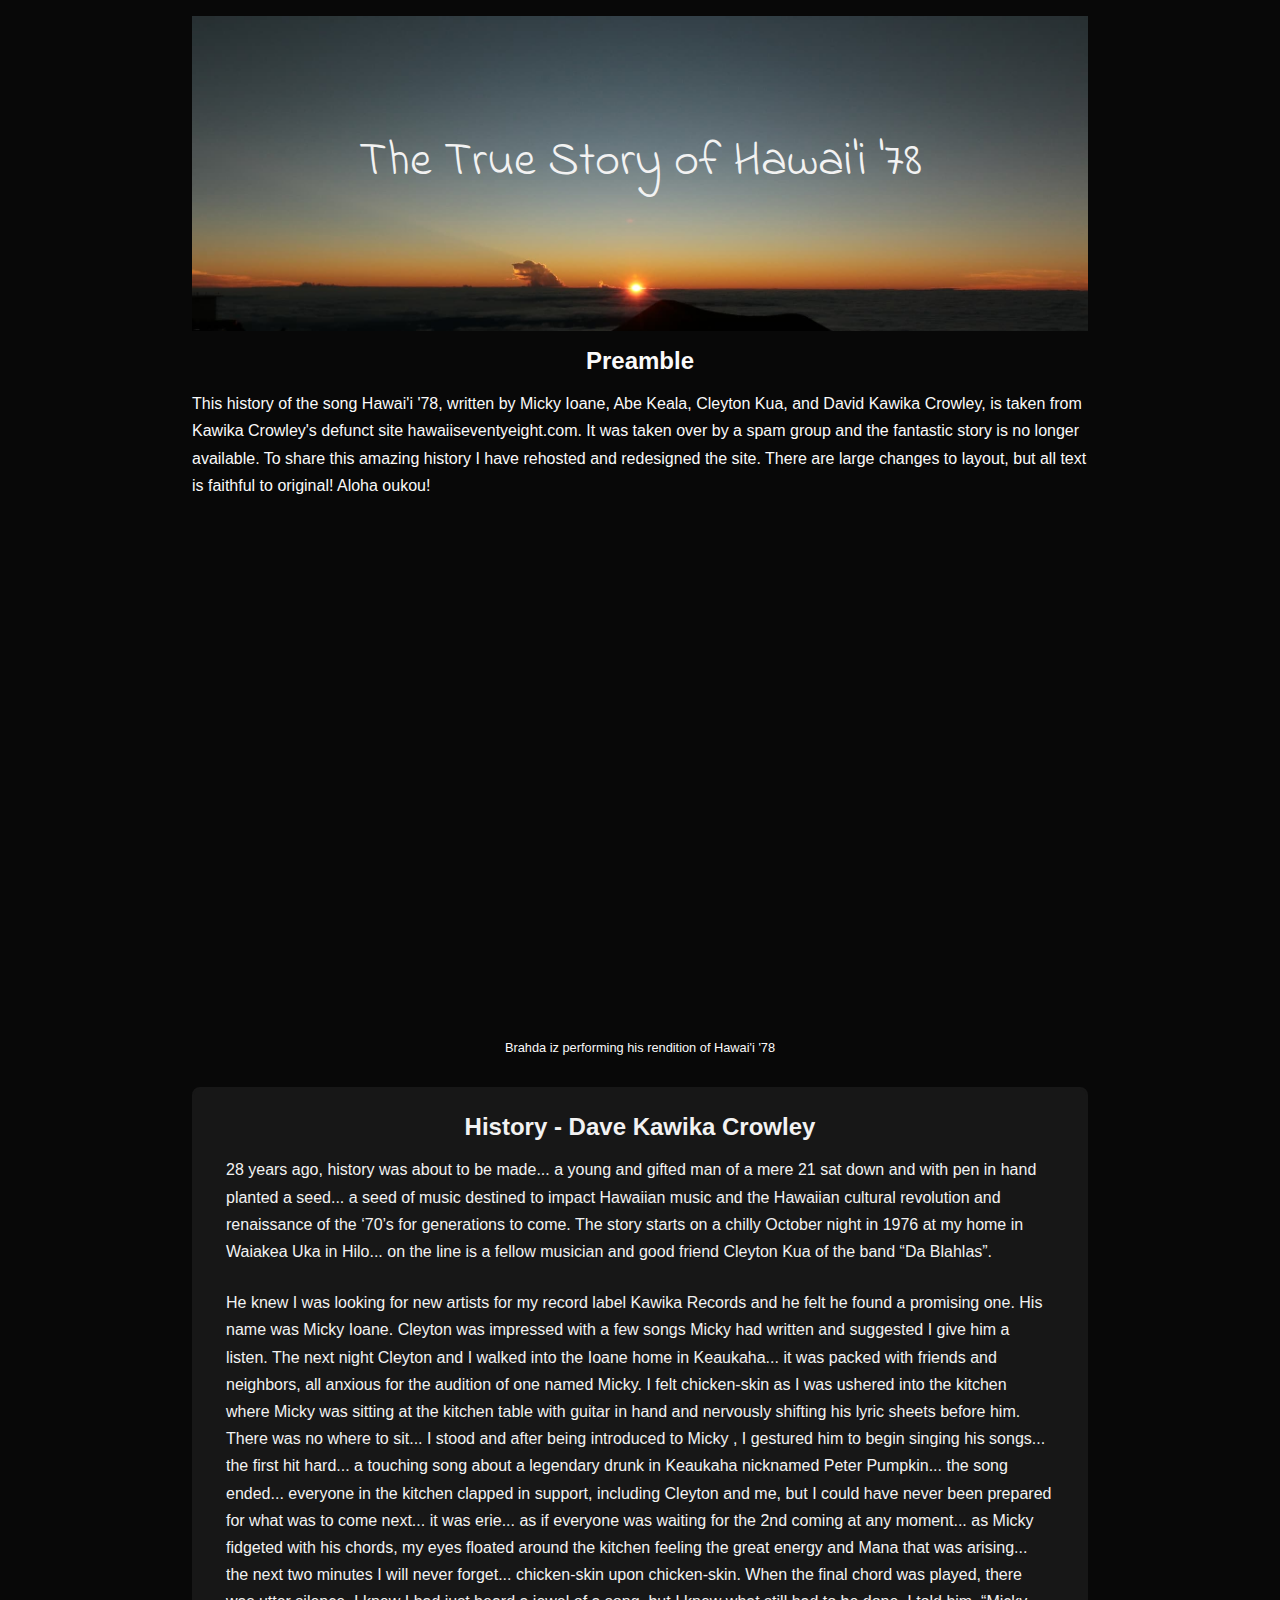
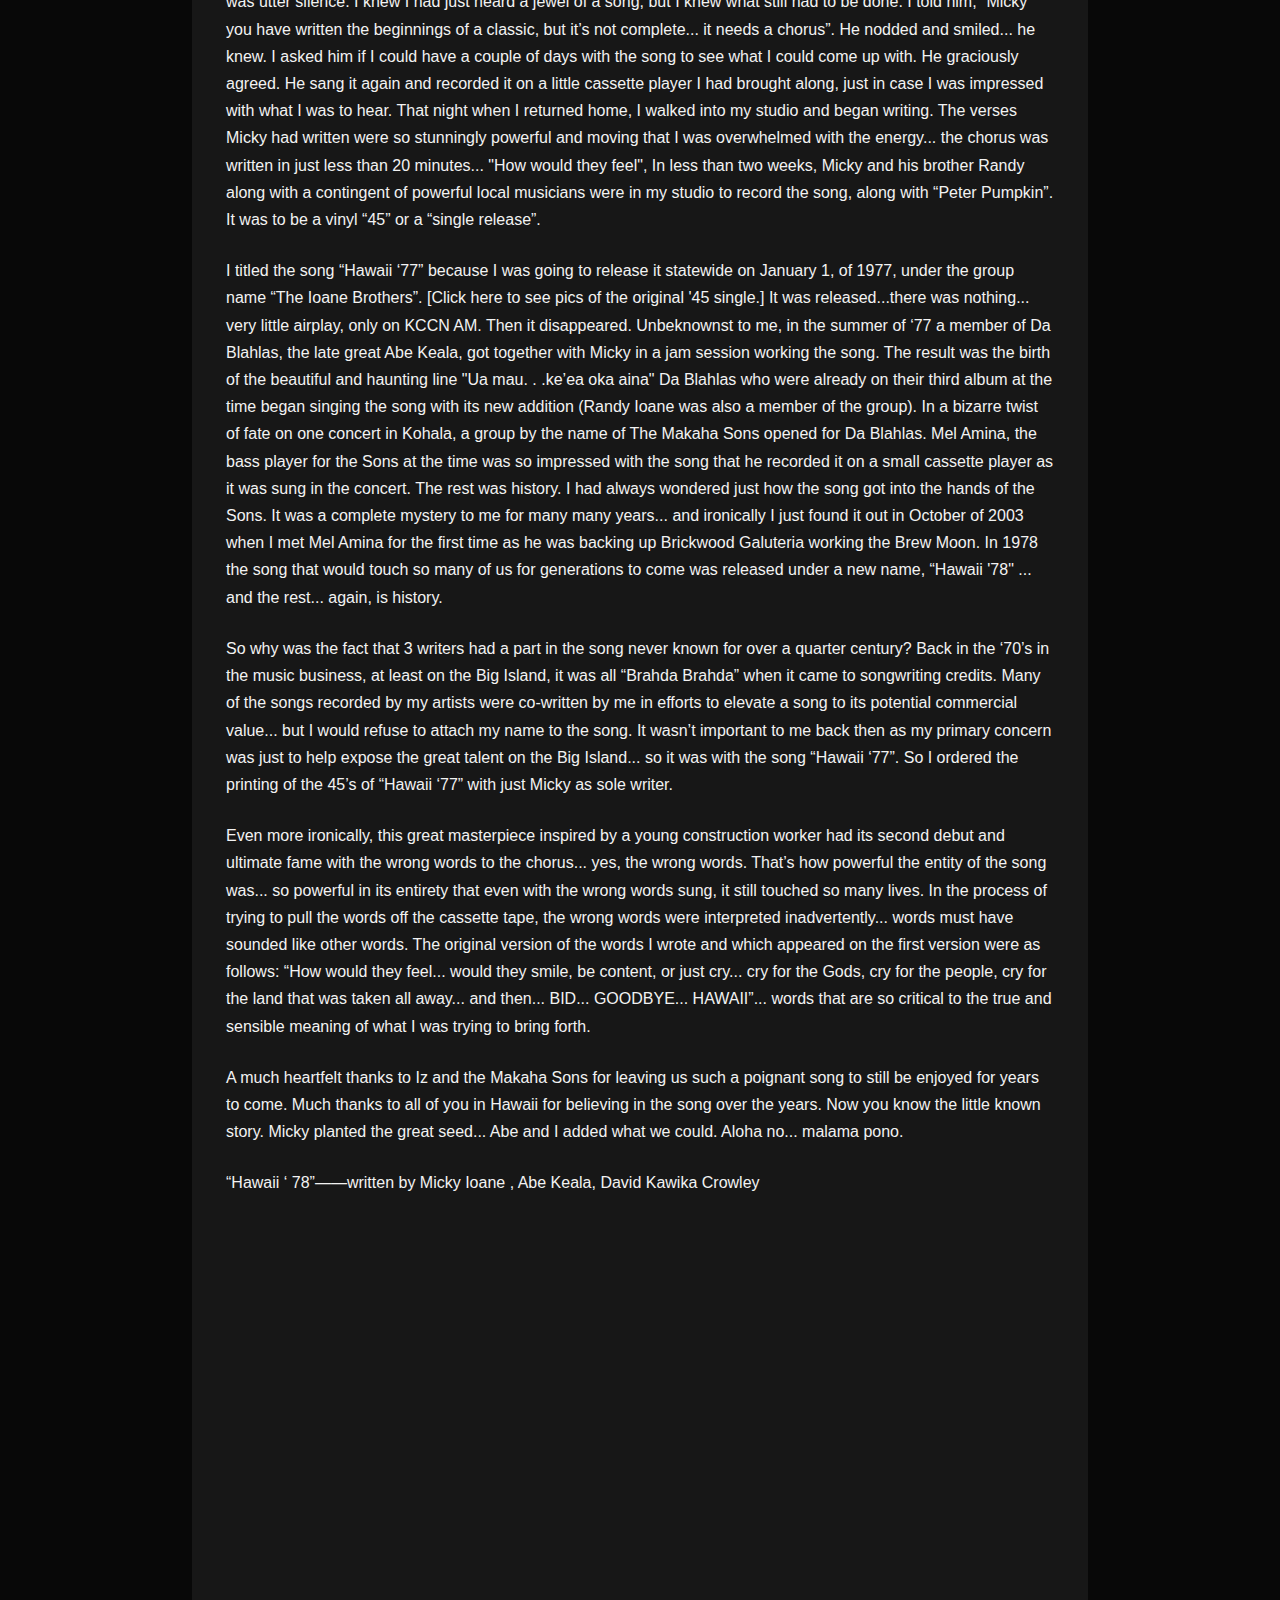
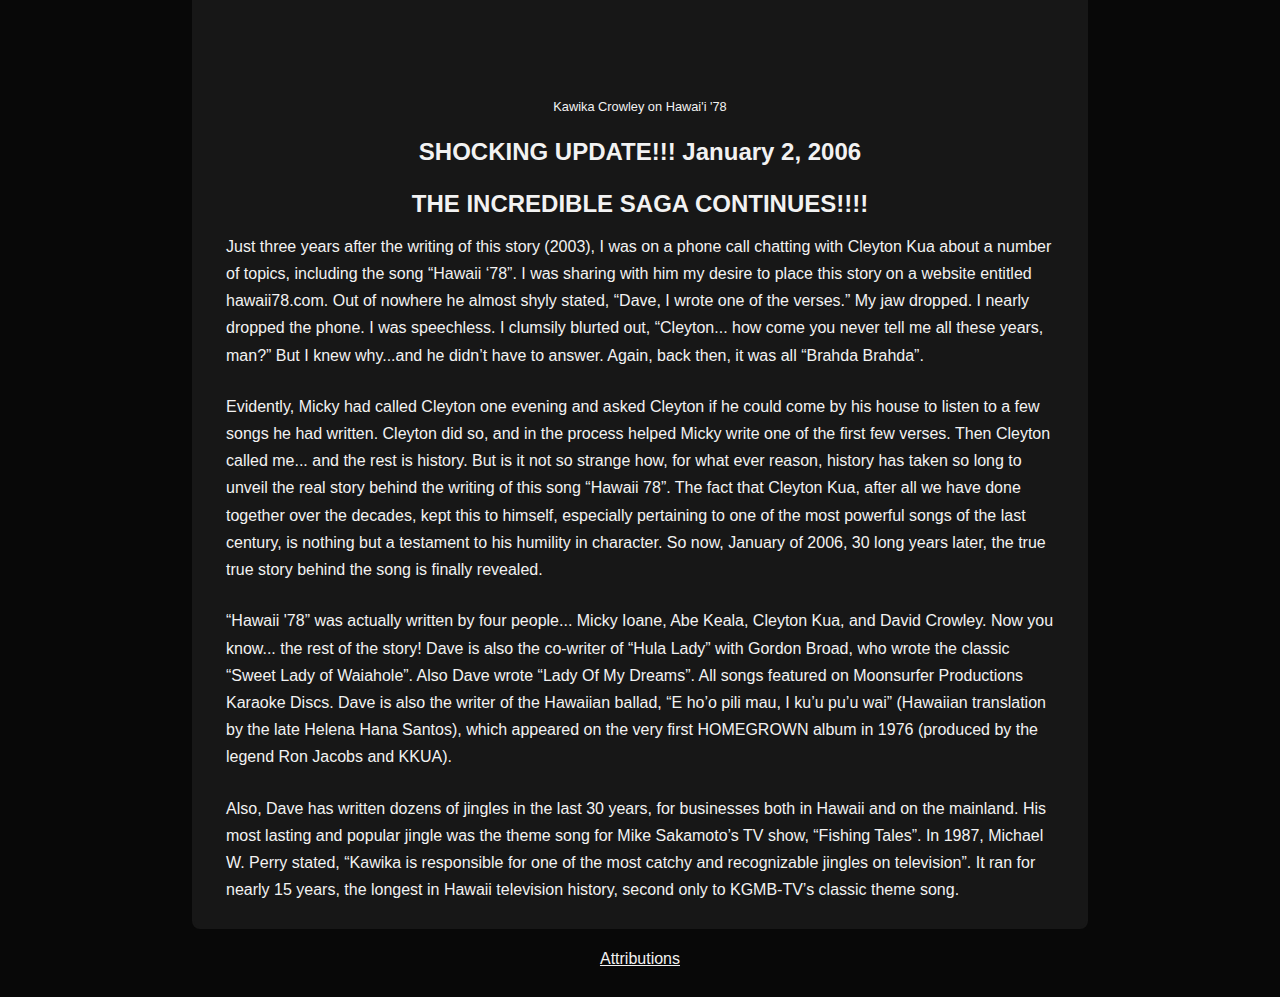
<file: index.html>
<!DOCTYPE html>
<meta charset="UTF-8">

<html>

<head>
    <title>The True Story of Hawai'i '78</title>
    <link rel="stylesheet" type="text/css" href="index.css">
    <link href="https://fonts.googleapis.com/css?family=Indie+Flower" rel="stylesheet">
    <meta content="width=device-width, initial-scale=1" name="viewport">
</head>

<body>

    <a href="/" id="header-link">
        <div id="header">
            <h1>The True Story of Hawai'i '78</h1>
        </div>
    </a>

    <div id="preamble">

        <h2>
            Preamble
        </h2>

        <p>This history of the song Hawai'i '78, written by Micky Ioane, Abe Keala, Cleyton Kua, and David Kawika
            Crowley, is taken from Kawika Crowley's defunct site hawaiiseventyeight.com. It was taken over by a spam
            group and the fantastic story is no longer available. To share this amazing history I have rehosted and
            redesigned the site. There are large changes to layout, but all text is faithful to original! Aloha oukou!
        </p>


        <div id="video">
            <div id="video_container">
                <iframe src="https://www.youtube-nocookie.com/embed/qyQGn6E3Lcg" frameborder="0"
                    allow="accelerometer; autoplay; encrypted-media; gyroscope; picture-in-picture"
                    allowfullscreen></iframe>
            </div>

            <p id="video_description">Brahda iz performing his rendition of Hawai'i '78</p>
        </div>


    </div>



    <div id="history">

        <div id="text_container">
            <h2>History - Dave Kawika Crowley</h2>

            <p>28 years ago, history was about to be made... a young and gifted man of a mere 21 sat down and with pen
                in
                hand planted a seed... a seed of music destined to impact Hawaiian music and the Hawaiian cultural
                revolution and renaissance of the ‘70’s for generations to come. The story starts on a chilly October
                night
                in 1976 at my home in Waiakea Uka in Hilo... on the line is a fellow musician and good friend Cleyton
                Kua of
                the band “Da Blahlas”.</p>

            <p>He knew I was looking for new artists for my record label Kawika Records and he felt he found a promising
                one. His name was Micky Ioane. Cleyton was impressed with a few songs Micky had written and suggested I
                give
                him a listen. The next night Cleyton and I walked into the Ioane home in Keaukaha... it was packed with
                friends and neighbors, all anxious for the audition of one named Micky. I felt chicken-skin as I was
                ushered
                into the kitchen where Micky was sitting at the kitchen table with guitar in hand and nervously shifting
                his
                lyric sheets before him. There was no where to sit... I stood and after being introduced to Micky , I
                gestured him to begin singing his songs... the first hit hard... a touching song about a legendary drunk
                in
                Keaukaha nicknamed Peter Pumpkin... the song ended... everyone in the kitchen clapped in support,
                including
                Cleyton and me, but I could have never been prepared for what was to come next... it was erie... as if
                everyone was waiting for the 2nd coming at any moment... as Micky fidgeted with his chords, my eyes
                floated
                around the kitchen feeling the great energy and Mana that was arising... the next two minutes I will
                never
                forget... chicken-skin upon chicken-skin. When the final chord was played, there was utter silence. I
                knew I
                had just heard a jewel of a song, but I knew what still had to be done. I told him, “Micky you have
                written
                the beginnings of a classic, but it’s not complete... it needs a chorus”. He nodded and smiled... he
                knew. I
                asked him if I could have a couple of days with the song to see what I could come up with. He graciously
                agreed. He sang it again and recorded it on a little cassette player I had brought along, just in case I
                was
                impressed with what I was to hear. That night when I returned home, I walked into my studio and began
                writing. The verses Micky had written were so stunningly powerful and moving that I was overwhelmed with
                the
                energy... the chorus was written in just less than 20 minutes... "How would they feel", In less than two
                weeks, Micky and his brother Randy along with a contingent of powerful local musicians were in my studio
                to
                record the song, along with “Peter Pumpkin”. It was to be a vinyl “45” or a “single release”.</p>

            <p>I titled the song “Hawaii ‘77” because I was going to release it statewide on January 1, of 1977, under
                the
                group name “The Ioane Brothers”. [Click here to see pics of the original '45 single.] It was
                released...there was nothing... very little airplay, only on KCCN AM. Then it disappeared. Unbeknownst
                to
                me, in the summer of ‘77 a member of Da Blahlas, the late great Abe Keala, got together with Micky in a
                jam
                session working the song. The result was the birth of the beautiful and haunting line "Ua mau. . .ke’ea
                oka
                aina" Da Blahlas who were already on their third album at the time began singing the song with its new
                addition (Randy Ioane was also a member of the group). In a bizarre twist of fate on one concert in
                Kohala,
                a group by the name of The Makaha Sons opened for Da Blahlas. Mel Amina, the bass player for the Sons at
                the
                time was so impressed with the song that he recorded it on a small cassette player as it was sung in the
                concert. The rest was history. I had always wondered just how the song got into the hands of the Sons.
                It
                was a complete mystery to me for many many years... and ironically I just found it out in October of
                2003
                when I met Mel Amina for the first time as he was backing up Brickwood Galuteria working the Brew Moon.
                In
                1978 the song that would touch so many of us for generations to come was released under a new name,
                “Hawaii
                '78" ... and the rest... again, is history.</p>

            <p>So why was the fact that 3 writers had a part in the song never known for over a quarter century? Back in
                the
                ‘70’s in the music business, at least on the Big Island, it was all “Brahda Brahda” when it came to
                songwriting credits. Many of the songs recorded by my artists were co-written by me in efforts to
                elevate a
                song to its potential commercial value... but I would refuse to attach my name to the song. It wasn’t
                important to me back then as my primary concern was just to help expose the great talent on the Big
                Island... so it was with the song “Hawaii ‘77”. So I ordered the printing of the 45’s of “Hawaii ‘77”
                with
                just Micky as sole writer.</p>

            <p>Even more ironically, this great masterpiece inspired by a young construction worker had its second debut
                and
                ultimate fame with the wrong words to the chorus... yes, the wrong words. That’s how powerful the entity
                of
                the song was... so powerful in its entirety that even with the wrong words sung, it still touched so
                many
                lives. In the process of trying to pull the words off the cassette tape, the wrong words were
                interpreted
                inadvertently... words must have sounded like other words. The original version of the words I wrote and
                which appeared on the first version were as follows: “How would they feel... would they smile, be
                content,
                or just cry... cry for the Gods, cry for the people, cry for the land that was taken all away... and
                then...
                BID... GOODBYE... HAWAII”... words that are so critical to the true and sensible meaning of what I was
                trying to bring forth. </p>

            <p>A much heartfelt thanks to Iz and the Makaha Sons for leaving us such a poignant song to still be enjoyed
                for
                years to come. Much thanks to all of you in Hawaii for believing in the song over the years. Now you
                know
                the little known story. Micky planted the great seed... Abe and I added what we could. Aloha no...
                malama
                pono.</p>

            <p>“Hawaii ‘ 78”——written by Micky Ioane , Abe Keala, David Kawika Crowley</p>

            <div id="video">
                <div id="video_container">
                    <iframe src="https://www.youtube-nocookie.com/embed/MQKBmAJ66K0" frameborder="0"
                        allow="accelerometer; autoplay; encrypted-media; gyroscope; picture-in-picture"
                        allowfullscreen></iframe>
                </div>

                <p id="video_description">Kawika Crowley on Hawai'i '78</p>

            </div>

            <h2>SHOCKING UPDATE!!! January 2, 2006</h2>

            <h2>THE INCREDIBLE SAGA CONTINUES!!!!</h2>

            <p>Just three years after the writing of this story (2003), I was on a phone call chatting with Cleyton Kua
                about a number of topics, including the song “Hawaii ‘78”. I was sharing with him my desire to place
                this
                story on a website entitled hawaii78.com. Out of nowhere he almost shyly stated, “Dave, I wrote one of
                the
                verses.” My jaw dropped. I nearly dropped the phone. I was speechless. I clumsily blurted out,
                “Cleyton...
                how come you never tell me all these years, man?” But I knew why...and he didn’t have to answer. Again,
                back
                then, it was all “Brahda Brahda”.</p>

            <p>Evidently, Micky had called Cleyton one evening and asked Cleyton if he could come by his house to listen
                to
                a few songs he had written. Cleyton did so, and in the process helped Micky write one of the first few
                verses. Then Cleyton called me... and the rest is history. But is it not so strange how, for what ever
                reason, history has taken so long to unveil the real story behind the writing of this song “Hawaii 78”.
                The
                fact that Cleyton Kua, after all we have done together over the decades, kept this to himself,
                especially
                pertaining to one of the most powerful songs of the last century, is nothing but a testament to his
                humility
                in character. So now, January of 2006, 30 long years later, the true true story behind the song is
                finally
                revealed. </p>

            <p>“Hawaii '78” was actually written by four people... Micky Ioane, Abe Keala, Cleyton Kua, and David
                Crowley.
                Now you know... the rest of the story! Dave is also the co-writer of “Hula Lady” with Gordon Broad, who
                wrote the classic “Sweet Lady of Waiahole”. Also Dave wrote “Lady Of My Dreams”. All songs featured on
                Moonsurfer Productions Karaoke Discs. Dave is also the writer of the Hawaiian ballad, “E ho’o pili mau,
                I
                ku’u pu’u wai” (Hawaiian translation by the late Helena Hana Santos), which appeared on the very first
                HOMEGROWN album in 1976 (produced by the legend Ron Jacobs and KKUA).</p>

            <p>Also, Dave has written dozens of jingles in the last 30 years, for businesses both in Hawaii and on the
                mainland. His most lasting and popular jingle was the theme song for Mike Sakamoto’s TV show, “Fishing
                Tales”. In 1987, Michael W. Perry stated, “Kawika is responsible for one of the most catchy and
                recognizable
                jingles on television”. It ran for nearly 15 years, the longest in Hawaii television history, second
                only to
                KGMB-TV’s classic theme song.</p>
        </div>

    </div>

    <div id="attributions">
        <p><a href="./attributions.html">Attributions</a></p>
    </div>
</body>

</html>
</file>
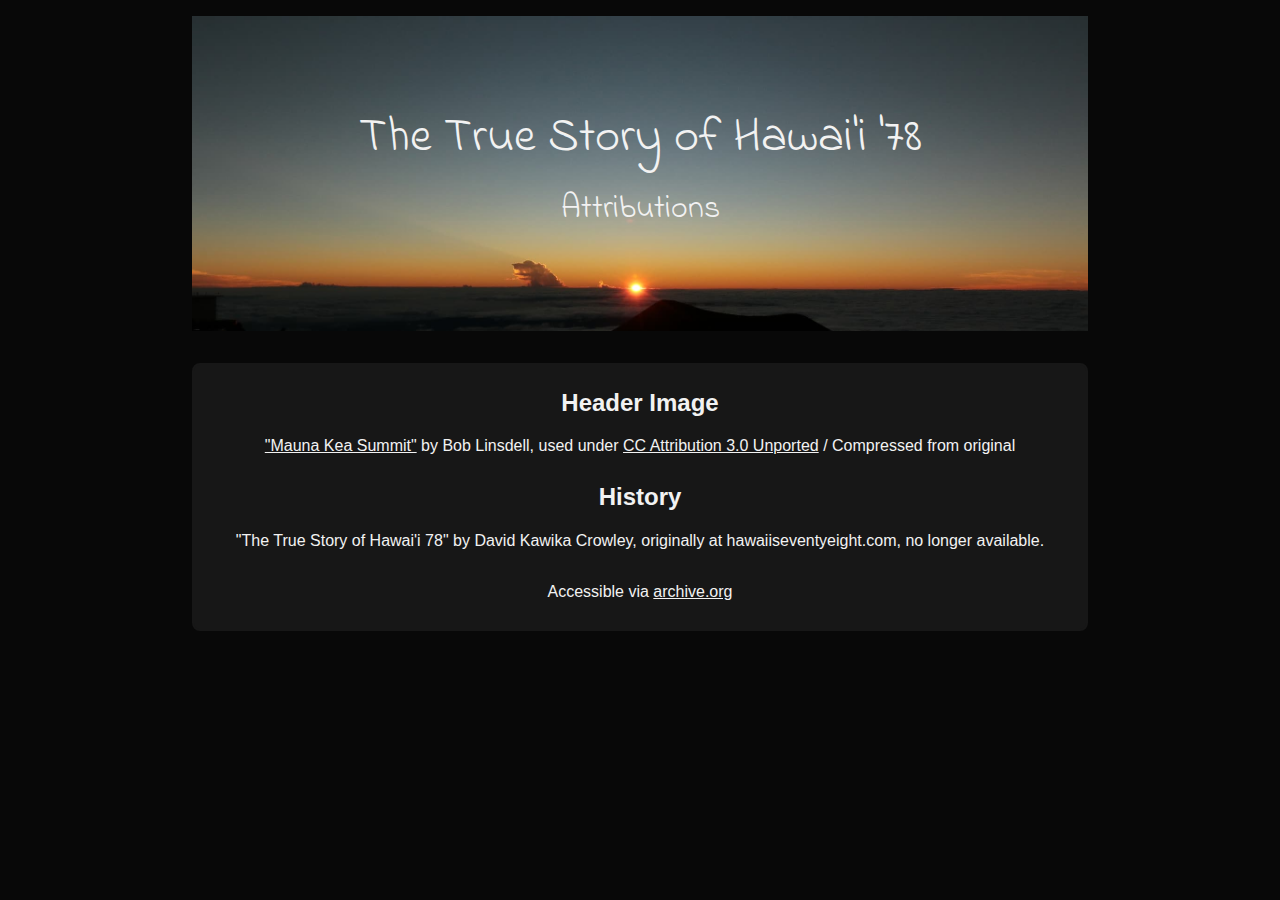
<file: attributions.html>
<!DOCTYPE html>
<meta charset="UTF-8">

<html>

<head>
    <title>The True Story of Hawai'i '78</title>
    <link rel="stylesheet" type="text/css" href="index.css">
    <link href="https://fonts.googleapis.com/css?family=Indie+Flower" rel="stylesheet">
    <meta content="width=device-width, initial-scale=1" name="viewport">
</head>

<body>

    <a href="/" id="header-link">
        <div id="header">
            <h1>The True Story of Hawai'i '78</h1>
            <h2>Attributions</h2>
        </div>
    </a>


    <div id="history">
        <div id="text_container" style="text-align:center;">
            <h2>Header Image</h2>
            <p><a href="https://commons.wikimedia.org/wiki/File:Mauna_Kea_Summit_-_panoramio_(6).jpg">"Mauna Kea
                    Summit"</a>
                by Bob Linsdell, used under
                <a href="https://creativecommons.org/licenses/by/3.0/legalcode">CC Attribution 3.0 Unported</a> /
                Compressed from original</p>

            <h2>History</h2>
            <p>"The True Story of Hawai'i 78" by David Kawika Crowley, originally at hawaiiseventyeight.com, no longer
                available.</p>
            <p>Accessible via <a
                    href="https://web.archive.org/web/20120504115042/http://www.hawaiiseventyeight.com/">archive.org</a>
            </p>
        </div>
    </div>
</body>

</html>
</file>
<file: index.css>
/* http://meyerweb.com/eric/tools/css/reset/ 
   v2.0 | 20110126
   License: none (public domain)
*/
/*********************************************************
                  Baseline CSS
**********************************************************/

html, body, div, span, applet, object, iframe,
h1, h2, h3, h4, h5, h6, p, blockquote, pre,
a, abbr, acronym, address, big, cite, code,
del, dfn, em, img, ins, kbd, q, s, samp,
small, strike, strong, sub, sup, tt, var,
b, u, i, center,
dl, dt, dd, ol, ul, li,
fieldset, form, label, legend,
table, caption, tbody, tfoot, thead, tr, th, td,
article, aside, canvas, details, embed, 
figure, figcaption, footer, header, hgroup, 
menu, nav, output, ruby, section, summary,
time, mark, audio, video {
	margin: 0;
	padding: 0;
	border: 0;
	font-size: 100%;
	font: inherit;
    vertical-align: baseline;
}
/* HTML5 display-role reset for older browsers */
article, aside, details, figcaption, figure, 
footer, header, hgroup, menu, nav, section {
	display: block;
}
body {
	line-height: 1;
}
ol, ul {
	list-style: none;
}
blockquote, q {
	quotes: none;
}
blockquote:before, blockquote:after,
q:before, q:after {
	content: '';
	content: none;
}
table {
	border-collapse: collapse;
	border-spacing: 0;
}

div p {
    margin-block-start: 1em;
    margin-block-end: 1.5em;
}




/*********************************************************
                     Actual CSS
**********************************************************/


body {
    margin: auto;
    width: 70vw;
    max-width: 1000px;
    background: #080808;
    color: #F2F2F2;
    font-size: 1em;
    font-family: Arial, Helvetica, sans-serif;
    line-height: 1.7em;
}

#header {
    background-image: url(header_background.jpg);
    background-size: cover; 
    background-position: center top;  
    
    margin-block-start: 1em;
    margin-block-end: 1em;
    height: 35vh;
    width: 100%;
    
    display: flex;
    align-items: center;
    justify-content: center;
    flex-direction: column;

    font-family: 'Indie Flower', cursive;
}

#header > h1 {
    text-align: center;
    font-size: 3em;
    line-height: 1em;
    margin-block-end: .5em;
}

#header > h2 {
    line-height: 1.5em;
    font-size: 2em;
}

#preamble {
    color: #fafafa;
}

#preamble > h2 {
    font-size: 1.5em;
    text-align: center;
    font-weight: bold;
}

#video {
    margin-block-end: 1em;
    width: 100%
}

#video_description {
    text-align: center;
    font-size: 0.8em;
    line-height: 1.2em;
    margin: 1em auto;
}

#video_container {
    position: relative;
    height: 0;
    padding-bottom: 56.25%;
    width: 100%;
}

#video_container > iframe {
    /* max-width: 560px;
    max-height: 315px; */
    position: absolute;
    top: 0;
    left: 0;
    width: 100%;
    height: 100%;
    margin: 2px auto;
    display: block;
}

#history {
    margin-top: 2em;
    background-color: #171717;
    border-style: solid;
    border-color: #171717;
    border-width: 2px;
    border-radius: 8px;

}

#text_container {
    padding-left: 2em;
    padding-right: 2em;
}

#text_container > h2 {
    font-size: 1.5em;
    text-align: center;
    font-weight: bold;
    margin-block-start: 1em;
}


#attributions {
    text-align: center;
}

a {
	color: #F2F2F2;
}
a:visited {
	color: #F2F2F2;
}

#header-link {
    text-decoration: none;
}

@media (max-width: 800px) {
    body {
        width: 90vw;
        font-size: 13px;
    }
}
</file>
